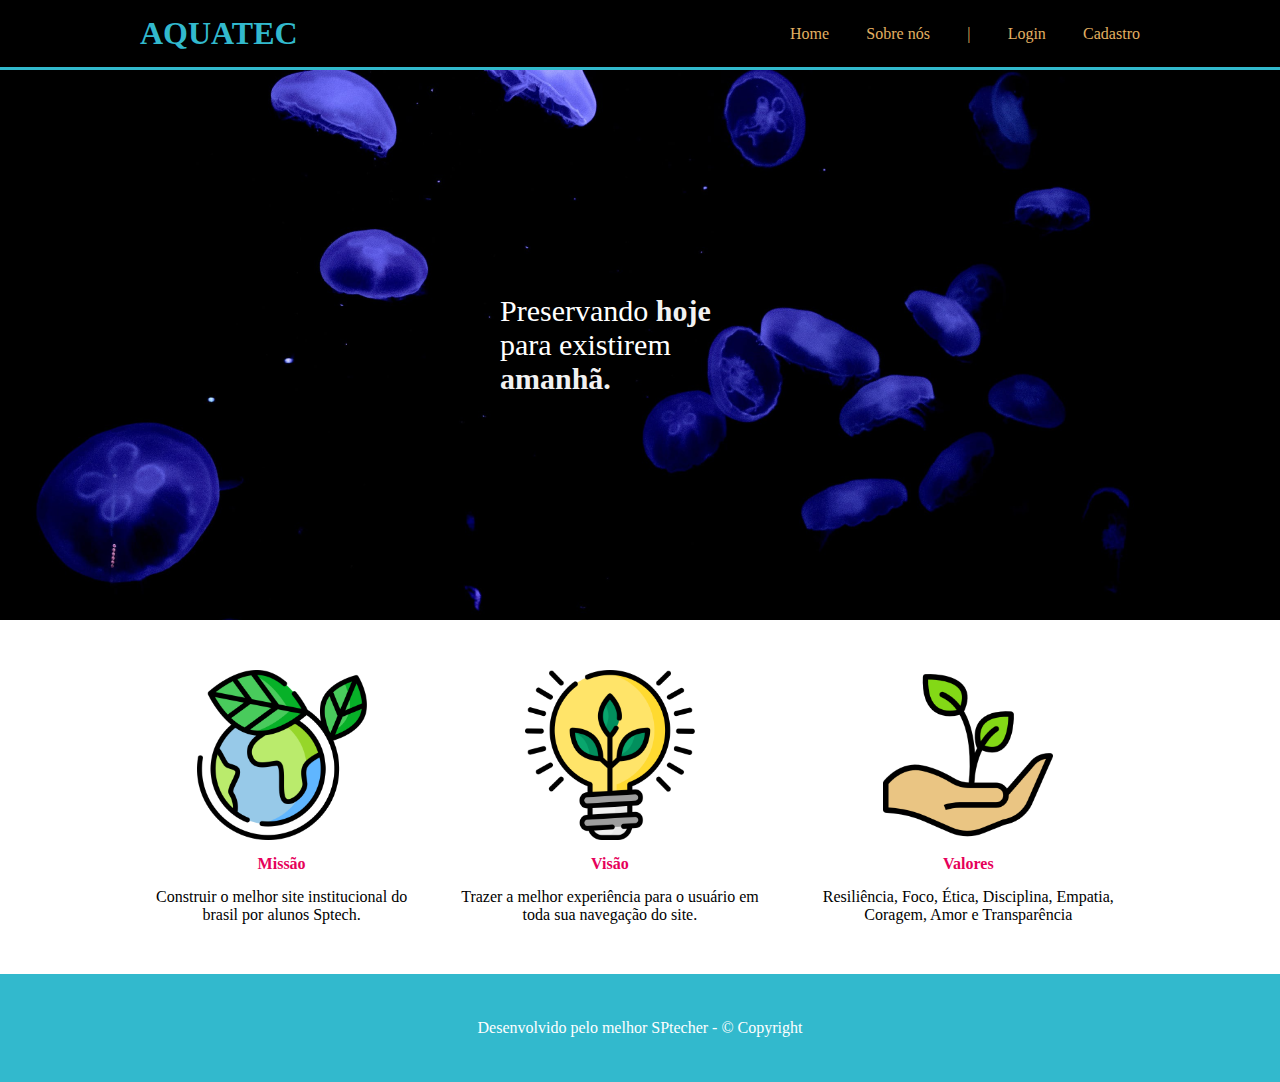
<file: index.html>
<!DOCTYPE html>
<html lang="pt-br">
<head>
    <meta charset="UTF-8">
    <meta http-equiv="X-UA-Compatible" content="IE=edge">
    <meta name="viewport" content="width=device-width, initial-scale=1.0">
    <link rel="stylesheet" href="estilos.css">
    <title>Site institucional</title>
</head>
<body>
    <!-- HEADER -->

    <div class="header">
        <div class="container">
            <h1>AQUATEC</h1>
            <div class="navbar">
                <ul>
                    <li>Home</li> 
                    <li>Sobre nós</li>
                    <li>|</li>
                    <li><a href="login.html"> Login</a></li>
                    <li>Cadastro</li>
                </ul>
            </div>
        </div>
    </div>

    <!-- BANNER -->

    <div class="banner">
        <div class="container">
            <p>Preservando <b>hoje</b> <br> para existirem <b>amanhã.</b></p>
        </div>
    </div>

    <!-- SOCIAL -->

    <div class="social">
        <div class="container">
            <div class="caixas">
                <div class="caixa">
                    <img src="./assets/img/planet-earth_color.png" alt="Imagem sobre nossa missão">
                    <h4>Missão</h4>
                    <p>Construir o melhor site institucional do brasil por alunos Sptech.</p>
                </div>
                <div class="caixa">
                    <img src="./assets/img/lightbulb_color.png" alt="Imagem sobre nossa visão">
                    <h4>Visão</h4>
                    <p>Trazer a melhor experiência para o usuário em toda sua navegação do site.</p>
                </div>
                <div class="caixa">
                    <img src="./assets/img/growth_color.png" alt="Imagem sobre nossos valores">
                    <h4>Valores</h4>
                    <p>Resiliência, Foco, Ética, Disciplina, Empatia, Coragem, Amor e Transparência</p>
                </div>
            </div>
        </div>
    </div>

    <!-- FOOTER -->
    <div class="footer">
        <div class="container">
            <p>Desenvolvido pelo melhor SPtecher - &copy; Copyright</p>
        </div>
    </div>
</body>
</html>
</file>
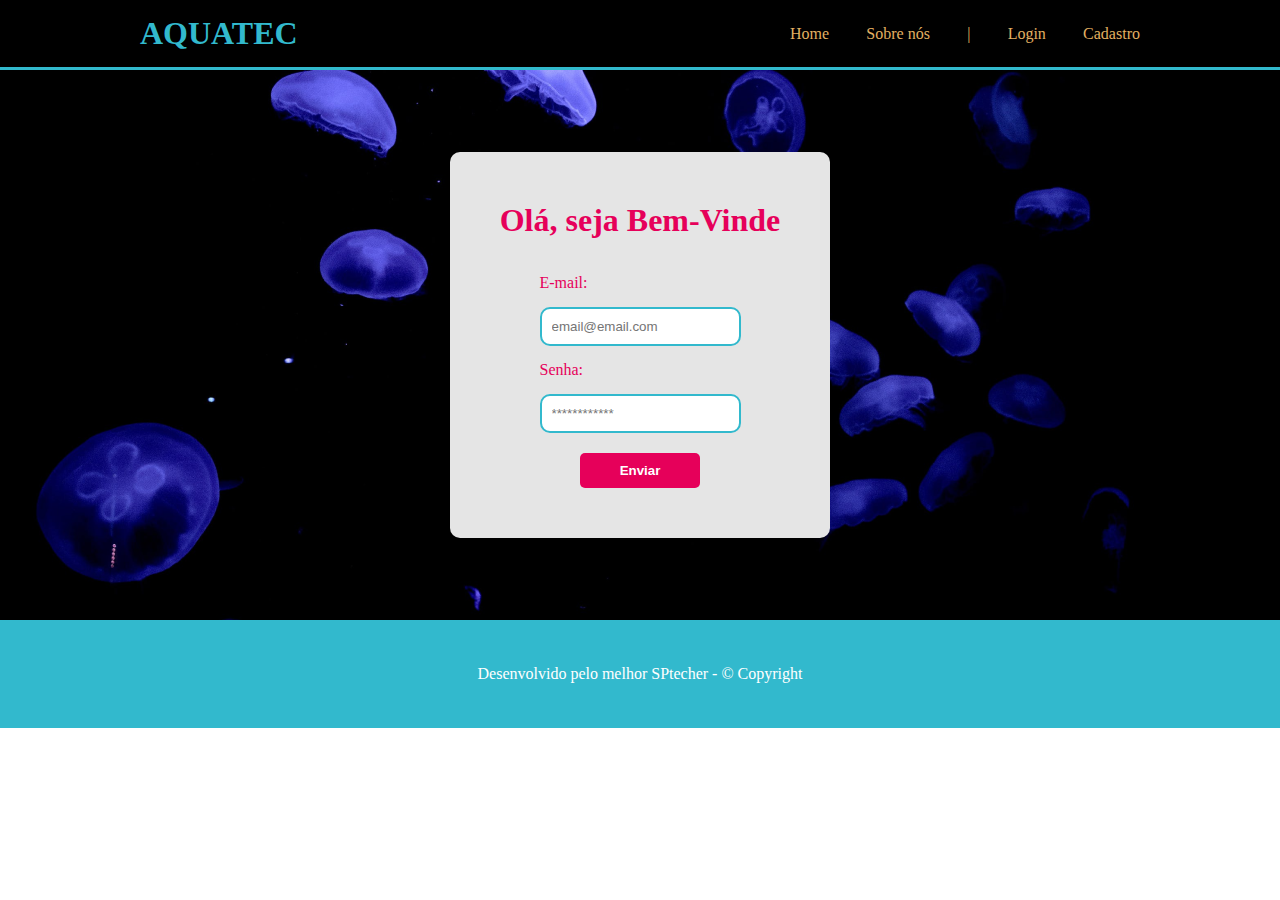
<file: login.html>
<!DOCTYPE html>
<html lang="pt-br">
<head>
    <meta charset="UTF-8">
    <meta http-equiv="X-UA-Compatible" content="IE=edge">
    <meta name="viewport" content="width=device-width, initial-scale=1.0">
    <link rel="stylesheet" href="estilos.css">
    <link rel="stylesheet" href="login.css">
    <title>Login</title>
</head>
<body>
        <!-- HEADER -->

    <div class="header">
        <div class="container">
            <h1>AQUATEC</h1>
            <div class="navbar">
                <ul>
                    <li>Home</li> 
                    <li>Sobre nós</li>
                    <li>|</li>
                    <li><a href="login.html"> Login</a></li>
                    <li>Cadastro</li>
                </ul>
            </div>
        </div>
    </div>

    <!-- BANNER -->

    <div class="banner">
        <div class="container">
            <div class="caixa-formulario">
                <h1>Olá, seja Bem-Vinde</h1>
                <div class="campo">
                    <label for="E-mail">E-mail:</label>
                    <input type="text" id="email" placeholder="email@email.com">
                </div>
                <div class="campo">
                    <label for="password">Senha:</label>
                    <input type="password" id="password" placeholder="************">
                </div>
                <button>Enviar</button>
            </div>
        </div>
    </div>

    <!-- FOOTER -->
    <div class="footer">
        <div class="container">
            <p>Desenvolvido pelo melhor SPtecher - &copy; Copyright</p>
        </div>
    </div>
</body>
</html>
</file>
<file: estilos.css>
* {
    padding: 0;
    margin: 0;
    color: #f1f1f1;
}

.header {
    padding: 15px;
    border-bottom: 3px solid #32b9cd;
    background-color: black;
}

.container {
    margin: 0 auto;
    width: 80%;
    display: flex;
    align-items: center;
    justify-content: space-between;
}

h1 {
    color: #32b9cd;
    font-weight: 800;
}

ul {
    display: flex;
    width: 350px;
    justify-content: space-between;
    list-style: none;
}

li {
    color: #e3b062;
}

.banner {
    background-image: url("./assets/img/bg-jelly-fish-para_outras_pags.png");
    padding: 100px 0;
}

.banner .container {
    height: 350px;
    align-items: center;
    justify-content: center;
}

.banner p {
    width: 280px;
    color: #ffffff;
    font-size: 30px ;
}

.social {
    margin: 50px 0;
} 

.social .caixas, .caixa {
    display: flex;
} 

.caixa {
    flex-direction: column;
    align-items: center;
    margin: 0 15px;
}

.caixa h4 {
    margin: 15px 0;
    color: #e6005a;
}

.caixa p {
    text-align: center;
    color: #000;
    /*color: black; */
} 

.caixa img {
    width: 170px;
}

.footer {
    padding: 45px 0;
    background-color: #32b9cd;
}

.footer .container {
    justify-content: center;
}

.footer p {
    color: #ffffff;
}

li a {
    color: #e3b062;
    text-decoration: none;
    cursor: pointer;
}
</file>
<file: login.css>
.caixa-formulario {
    background-color: #e5e5e5;
    padding: 50px 50px;
    border-radius: 10px;
    display: flex;
    flex-direction: column;
    align-items: center;
    justify-content: center;
}

.caixa-formulario h1 {
    color: #e6005a;
    margin-bottom: 20px;
}

.campo {
    display: flex;
    flex-direction: column;
    align-items: flex-start;
    justify-content: flex-start;
}

.campo input {
    padding: 10px;
    border-radius: 10px;
    border: 2px solid #32b9cd;
    color: black;
}

.campo label {
    color: #e6005a;
    margin: 15px 0;
}

.caixa-formulario button {
    margin-top: 20px;
    width: 120px;
    color: #ffffff;
    background-color: #e6005a;
    padding: 10px 20px;
    font-weight: bold;
    border: none;
    border-radius: 5px;
    cursor: pointer;
}

.caixa-formulario button:hover {
    opacity: 0.8;
}
</file>
